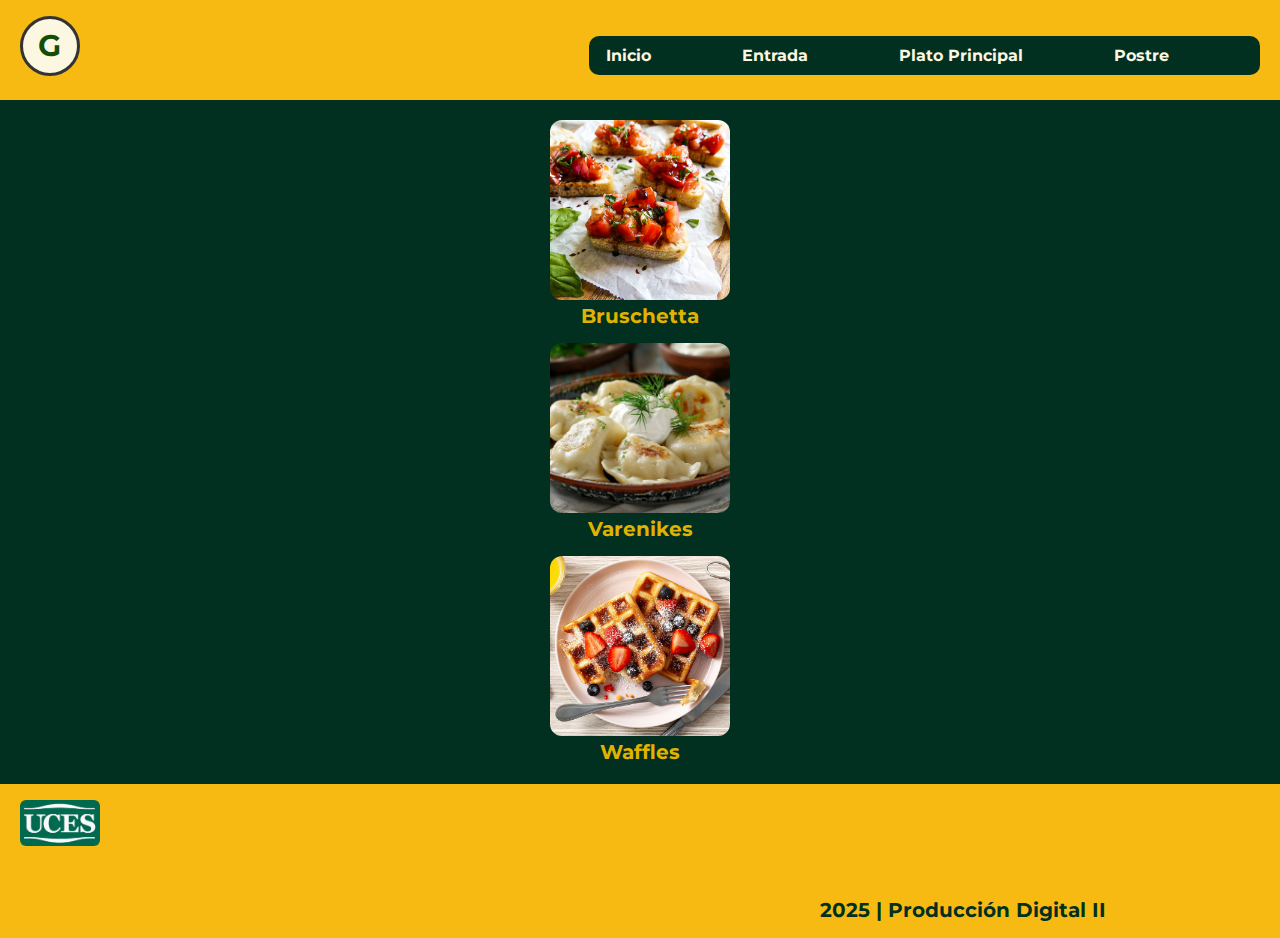
<file: index.html>
<!DOCTYPE html>
<html lang="es">
<head>
  <meta charset="UTF-8" />
  <title>Menú Internacional</title>
  <link rel="stylesheet" href="css/estilo.css">
</head>
<body>
  <header>
    <a href="https://cookpad.com/ar/recetas/7129996-varenikes-de-papa////" target="_blank">
    <div class="logo">G</div> 
    </a>
    <nav>
      <ul>
        <li><a href="index.html">Inicio</a></li>
        <li><a href="entrada.html">Entrada</a></li>
        <li><a href="principal.html">Plato Principal</a></li>
        <li><a href="postre.html">Postre</a></li>
      </ul>
    </nav>
  </header>
<main>
  <section id="index" class="galeria-index">
    <div class="item">
      <a href="entrada.html">
        <img src="imagenes/bruschetta.jpg" alt="Bruschetta">
        <p>Bruschetta</p>
      </a>
    </div>
    <div class="item">
      <a href="principal.html">
        <img src="imagenes/varenikes.jpg" alt="Varenikes"class="cuadrada">
        <p>Varenikes</p>
      </a>
    </div>
    <div class="item">
      <a href="postre.html">
        <img src="imagenes/waffle.jpg" alt="Waffle" class="cuadrada">
        <p>Waffles</p>
      </a>
    </div>
  </section>
</main>

<footer>
  <a href="https://www.uces.edu.ar////" target="_blank">
  <img src="imagenes/uces.jpg" alt="Logo" class="logo-footer">
  </a>
    <div class="right-text-footer">Paula Kotik</div>
    <div class="center-text-footer">2025 | Producción Digital II</div>
</footer>
  
  </body>
</html>
</file>
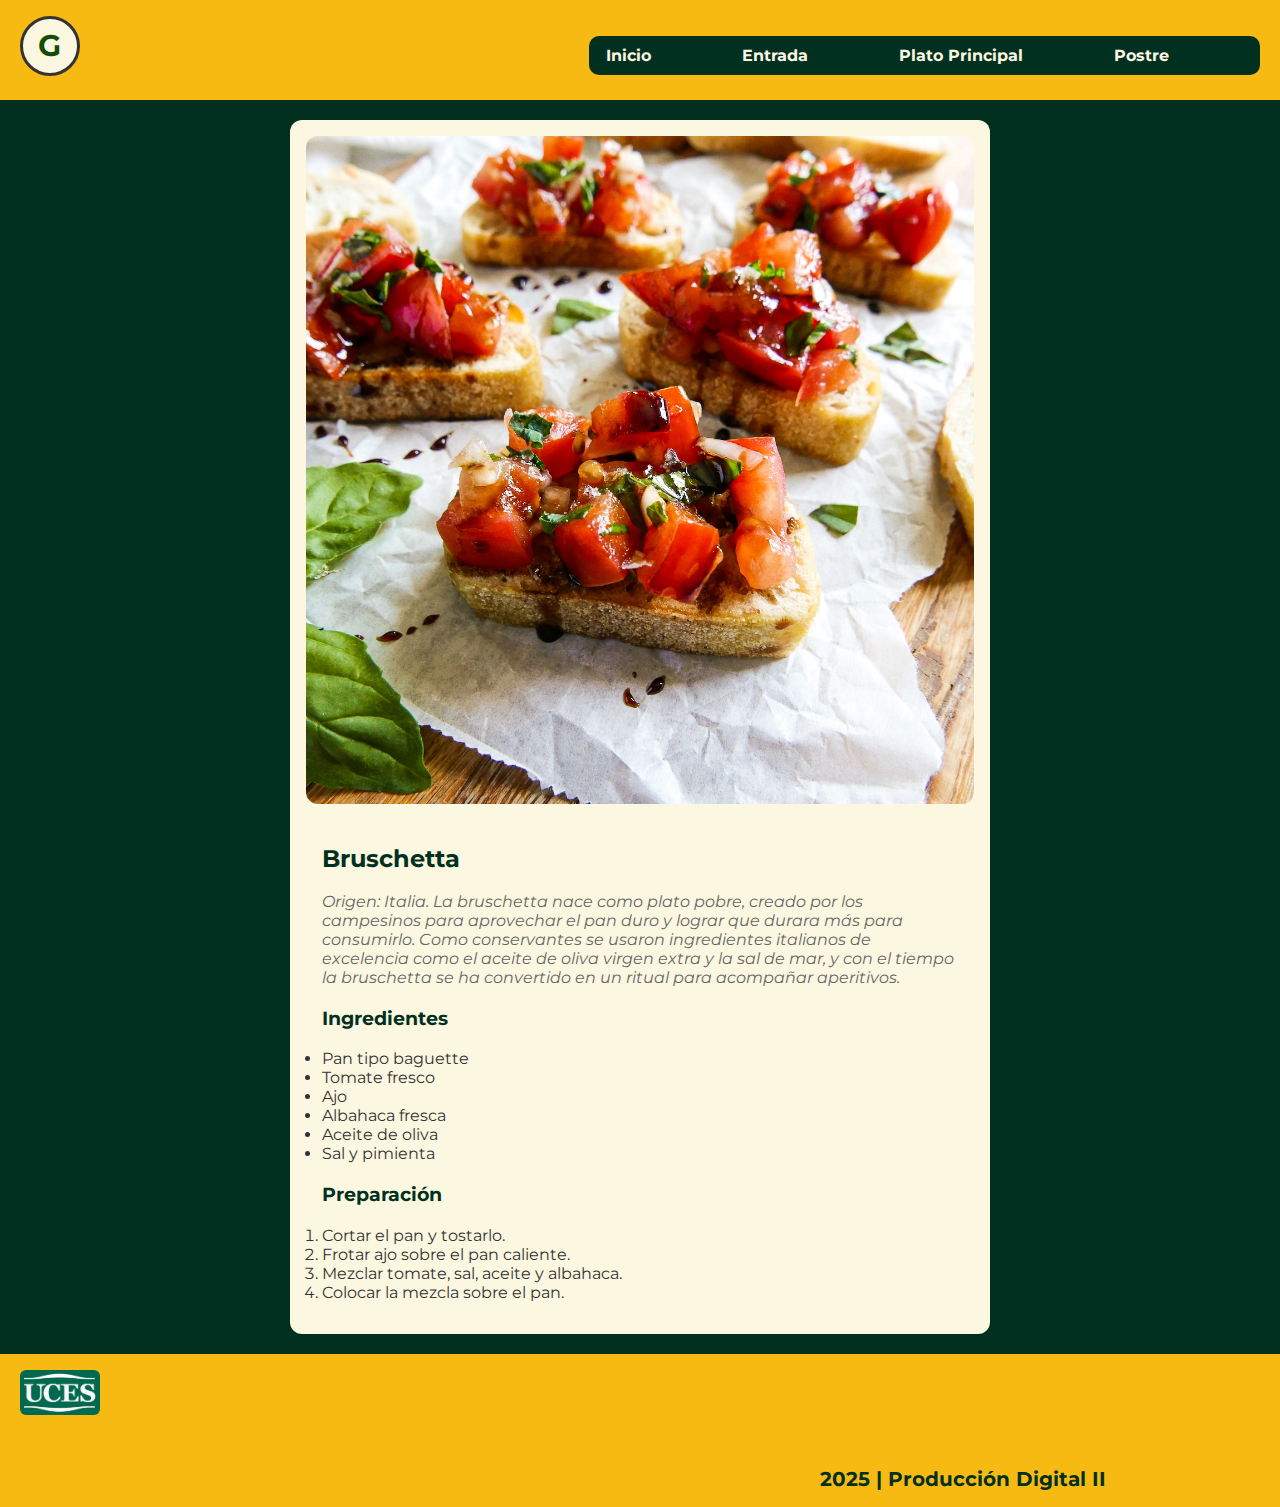
<file: entrada.html>
<!DOCTYPE html>
<html lang="es">
<head>
  <meta charset="UTF-8" />
  <title>Menú Internacional</title>
  <link rel="stylesheet" href="css/estilo.css">
</head>
<body>

  <header>
    <div class="logo">G</div> 
    <nav>
      <ul>
        <li><a href="index.html">Inicio</a></li>
        <li><a href="entrada.html">Entrada</a></li>
        <li><a href="principal.html">Plato Principal</a></li>
        <li><a href="postre.html">Postre</a></li>
      </ul>
    </nav>
  </header>

    <main>
    <section class="plato" id="entrada">
        <img src="imagenes/bruschetta.jpg" alt="Bruschetta" class="foto-plato" />
        <div class="contenido">
            <h2>Bruschetta</h2>
            <p class="origen">
            Origen: Italia. La bruschetta nace como plato pobre, creado por los campesinos para aprovechar el pan duro y lograr que durara más para consumirlo. Como conservantes se usaron ingredientes italianos de excelencia como el aceite de oliva virgen extra y la sal de mar, y con el tiempo la bruschetta se ha convertido en un ritual para acompañar aperitivos.
            </p>
            <h3>Ingredientes</h3>
          <div class="ingredientes" 
            <ul>
            <li>Pan tipo baguette</li>
            <li>Tomate fresco</li>
            <li>Ajo</li>
            <li>Albahaca fresca</li>
            <li>Aceite de oliva</li>
            <li>Sal y pimienta</li>
            </ul>
          </div>

            <h3>Preparación</h3>
            <ol>
            <li>Cortar el pan y tostarlo.</li>
            <li>Frotar ajo sobre el pan caliente.</li>
            <li>Mezclar tomate, sal, aceite y albahaca.</li>
            <li>Colocar la mezcla sobre el pan.</li>
            </ol>
        </div>
    </section>
    </main>

<footer>
  <a href="https://www.uces.edu.ar////" target="_blank">
  <img src="imagenes/uces.jpg" alt="Logo" class="logo-footer">
  </a>
    <div class="right-text-footer">Paula Kotik</div>
    <div class="center-text-footer">2025 | Producción Digital II</div>
</footer>
  
</body>
</html>
</file>
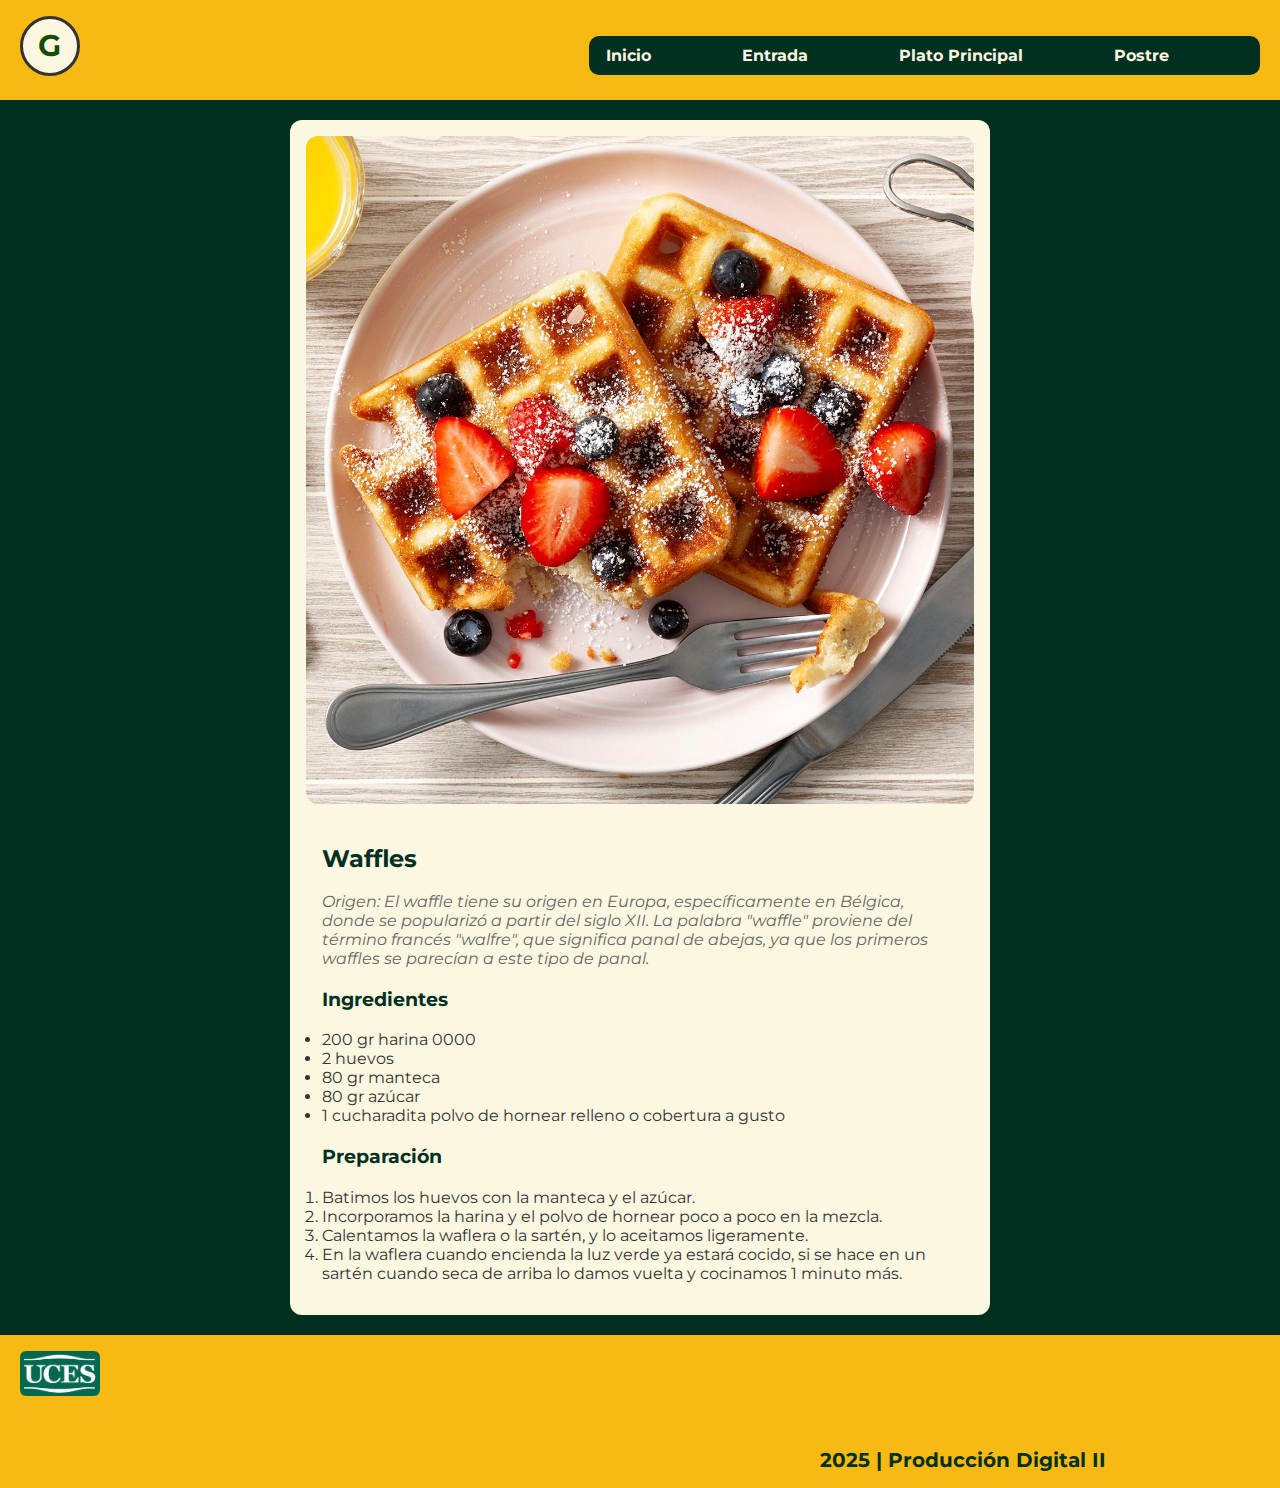
<file: postre.html>
<!DOCTYPE html>
<html lang="es">
<head>
  <meta charset="UTF-8" />
  <title>Menú Internacional</title>
  <link rel="stylesheet" href="css/estilo.css">
</head>

<body>
<header>
    <div class="logo">G</div> 
  <nav>
    <ul>
      <li><a href="index.html">Inicio</a></li>
      <li><a href="entrada.html">Entrada</a></li>
      <li><a href="principal.html">Plato Principal</a></li>
      <li><a href="postre.html">Postre</a></li>
    </ul>
  </nav>
</header>

<main>
  <section class="plato" id="postre">
    <img src="imagenes/waffle.jpg" alt="Waffle" class="foto-plato" />
    <div class="contenido">
            
    <h2>Waffles</h2>
      <p class="origen">
          Origen: El waffle tiene su origen en Europa, específicamente en Bélgica, donde se popularizó a partir del siglo XII. La palabra "waffle" proviene del término francés "walfre", que significa panal de abejas, ya que los primeros waffles se parecían a este tipo de panal.
      </p>
    <h3>Ingredientes</h3>
      <div class="ingredientes"
        <ul>
        <li>200 gr harina 0000</li>
        <li>2 huevos</li>
        <li>80 gr manteca</li>
        <li>80 gr azúcar</li>
        <li>1 cucharadita polvo de hornear
        relleno o cobertura a gusto</li>
      </ul>
    </div>


    <h3>Preparación</h3>
      <ol>
        <li>Batimos los huevos con la manteca y el azúcar.</li>
        <li>Incorporamos la harina y el polvo de hornear poco a poco en la mezcla.</li>
        <li>Calentamos la waflera o la sartén, y lo aceitamos ligeramente.</li>
        <li>En la waflera cuando encienda la luz verde ya estará cocido, si se hace en un sartén cuando seca de arriba lo damos vuelta y cocinamos 1 minuto más.</li>
      </ol>
    </div>
  </section>
</main>

<footer>
  <a href="https://www.uces.edu.ar////" target="_blank">
  <img src="imagenes/uces.jpg" alt="Logo" class="logo-footer">
  </a>
    <div class="right-text-footer">Paula Kotik</div>
    <div class="center-text-footer">2025 | Producción Digital II</div>
</footer>
  

</body>
</html>
</file>
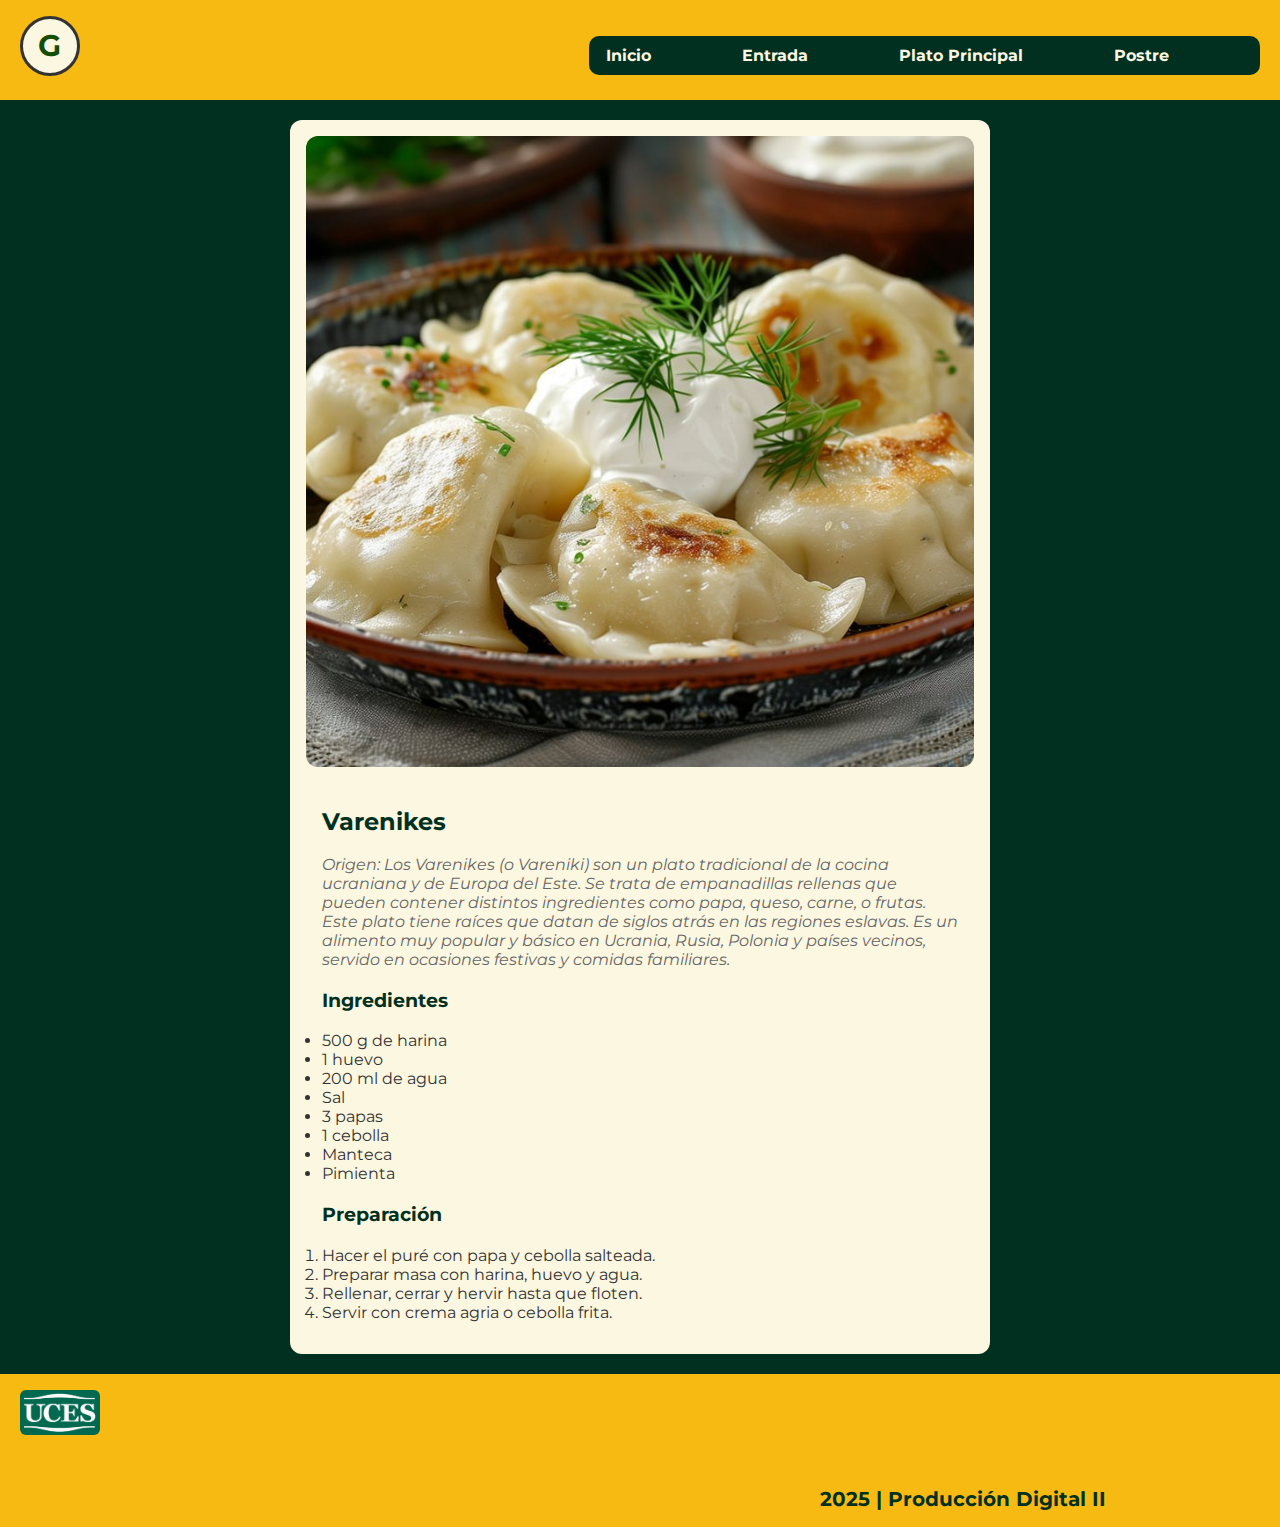
<file: principal.html>
<!DOCTYPE html>
<html lang="es">
<head>
  <meta charset="UTF-8" />
  <title>Menú Internacional</title>
  <link rel="stylesheet" href="css/estilo.css">
</head>
<body>
  <header>
    <div class="logo">G</div>
    <nav>
      <ul>
        <li><a href="index.html">Inicio</a></li>
        <li><a href="entrada.html">Entrada</a></li>
        <li><a href="principal.html">Plato Principal</a></li>
        <li><a href="postre.html">Postre</a></li>
      </ul>
    </nav>
  </header>
<main>
    <section class="plato" id="principal">
      <img src="imagenes/varenikes.jpg" alt="Varenikes" class="foto-plato" />
      <div class="contenido">
        <h2>Varenikes</h2>
        <p class="origen">
          Origen: Los Varenikes (o Vareniki) son un plato tradicional de la cocina ucraniana y de Europa del Este. Se trata de empanadillas rellenas que pueden contener distintos ingredientes como papa, queso, carne, o frutas. Este plato tiene raíces que datan de siglos atrás en las regiones eslavas. Es un alimento muy popular y básico en Ucrania, Rusia, Polonia y países vecinos, servido en ocasiones festivas y comidas familiares.
        </p>
        <h3>Ingredientes</h3>
        <div class="ingredientes"
        <ul>
          <li>500 g de harina</li>
          <li>1 huevo</li>
          <li>200 ml de agua</li>
          <li>Sal</li>
          <li>3 papas</li>
          <li>1 cebolla</li>
          <li>Manteca</li>
          <li>Pimienta</li>
        </ul>
        </div>

        <h3>Preparación</h3>
        <ol>
          <li>Hacer el puré con papa y cebolla salteada.</li>
          <li>Preparar masa con harina, huevo y agua.</li>
          <li>Rellenar, cerrar y hervir hasta que floten.</li>
          <li>Servir con crema agria o cebolla frita.</li>
        </ol>
      </div>
    </section>

</main>

<footer>
  <a href="https://www.uces.edu.ar////" target="_blank">
  <img src="imagenes/uces.jpg" alt="Logo" class="logo-footer">
  </a>
    <div class="right-text-footer">Paula Kotik</div>
    <div class="center-text-footer">2025 | Producción Digital II</div>
</footer>
  
</body>
</html>
</file>
<file: css/estilo.css>
@import url('https://fonts.googleapis.com/css2?family=Montserrat:ital,wght@0,100..900;1,100..900&family=Questrial&display=swap');
* {
  margin: 0;
  padding: 0;
  box-sizing: border-box;
}

body {
  margin: 0;
  padding: 0;
  font-family: "Montserrat";
  background-color: #023020;
  color: #333;
}

header {                  
  background-color: #f7ba12;
  height:100px;
  padding: 16px 20px;           
}


.logo {
  width: 60px;             
  height: 60px;            
  border: 3px solid #333;  
  border-radius: 50%;      
  padding-top: 8px;         
  padding-left: 15px;
  font-size: 30px;
  font-weight: bold;
  color: #154d04;
  background-color: #fcf7e0;  
  cursor:pointer;
  float:left;         
}


nav {
  width: 671px;
  background-color: #023020;
  float:right;
  margin-top: 20px;
  border-radius: 10px;
  padding: 10px;
}

ul li {
  display:inline-block;
  list-style: none;
  padding-right: 80px;
  font-weight: bold;
}

ul li a {
text-decoration: none;
color: #fcf7e0;
padding-left: 7px;
}

nav ul a:hover {
  color: #f7ba12;
}


.galeria-index {
  margin-top: 20px;
  margin-bottom: 20px;
}

.galeria-index a img {
  width: 180px;
  border-radius: 12px;
  cursor: pointer;
} 

h2 {
  color:#023020; 
  font-weight: bold;
  margin-top: 20px;    
  margin-bottom: 19.2px;
}

h3 {
  color:#023020;
  font-weight: bold;
  margin-top: 20px;    
  margin-bottom: 19.2px;
}

.plato {
  width: 700px;
  margin: 20px auto;
  background-color:#fcf7e0; 
  border-radius: 12px;
  padding: 16px;
}

.foto-plato {
  width: 100%;
  border-radius: 12px;
  margin-bottom: 16px;
}

.contenido {
  padding: 0 16px 16px 16px;
}

.origen {
  font-style: italic;
  color: #666;
  margin-bottom: 16px;
}

footer {
  align-items: center;           
  background: #f7ba12;
  color:#fcf7e0; 
  padding: 16px 20px;
}

.logo-footer {
  width: 80px;
  border-radius: 6px;
}

.center-text-footer {
    padding-left: 800px;
    font-weight: bold;
    color: #023020 ;
    font-size: 20px;
    float:center;
    margin-inline: ;

}

.right-text-footer {
    padding-left: 1700px;
    font-weight: bold;
    color: #023020 ;
    font-size: 20px;

}

.item {
  text-align: center;
}

.item img {
  width: 150px; 
  height: auto;
  border-radius: 10px;
  transition: transform 0.2s;
  cursor: pointer;
}

.item img:hover {
  transform: scale(1.03);
}

.item a {
  text-decoration: none;

}

.item p {
  margin-top: 0px;
  margin-bottom: 15px;
  font-weight: bold;
  font-size: 20px;
  color: #e0b300;
}
</file>
